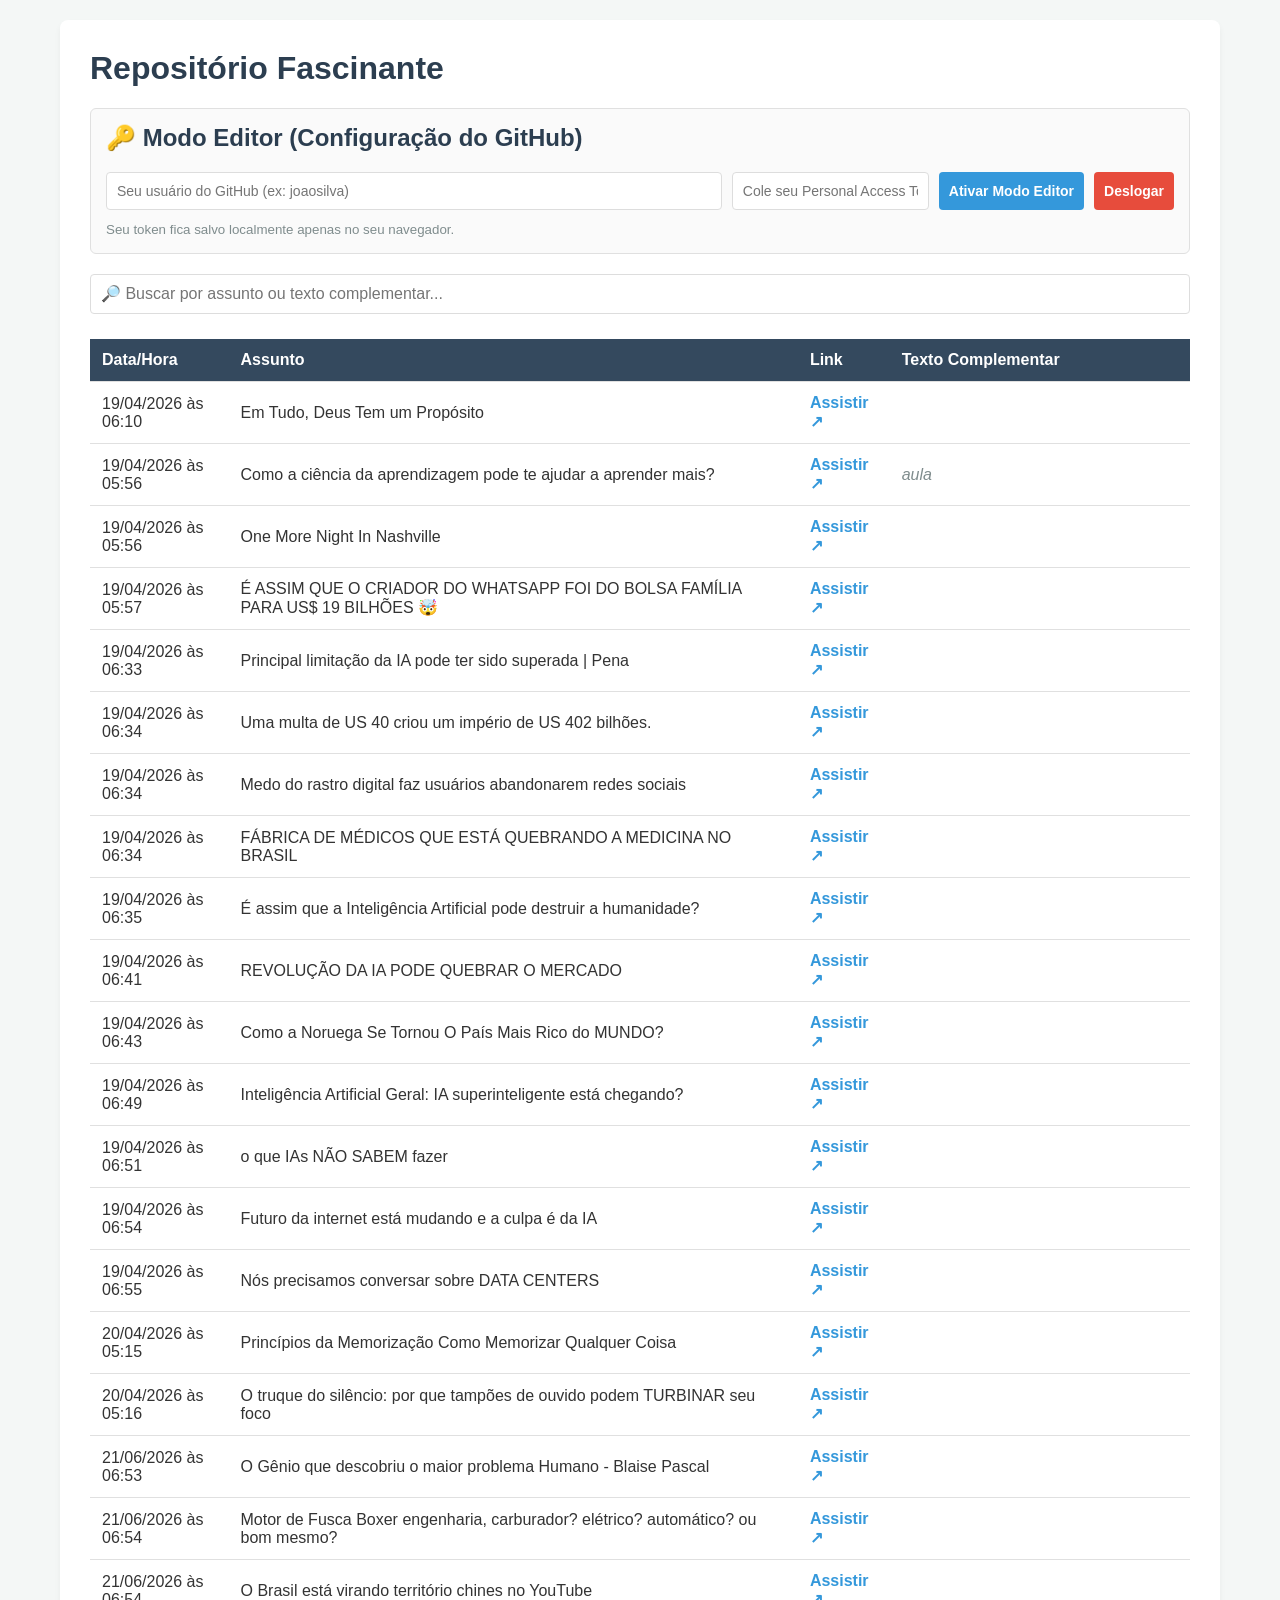
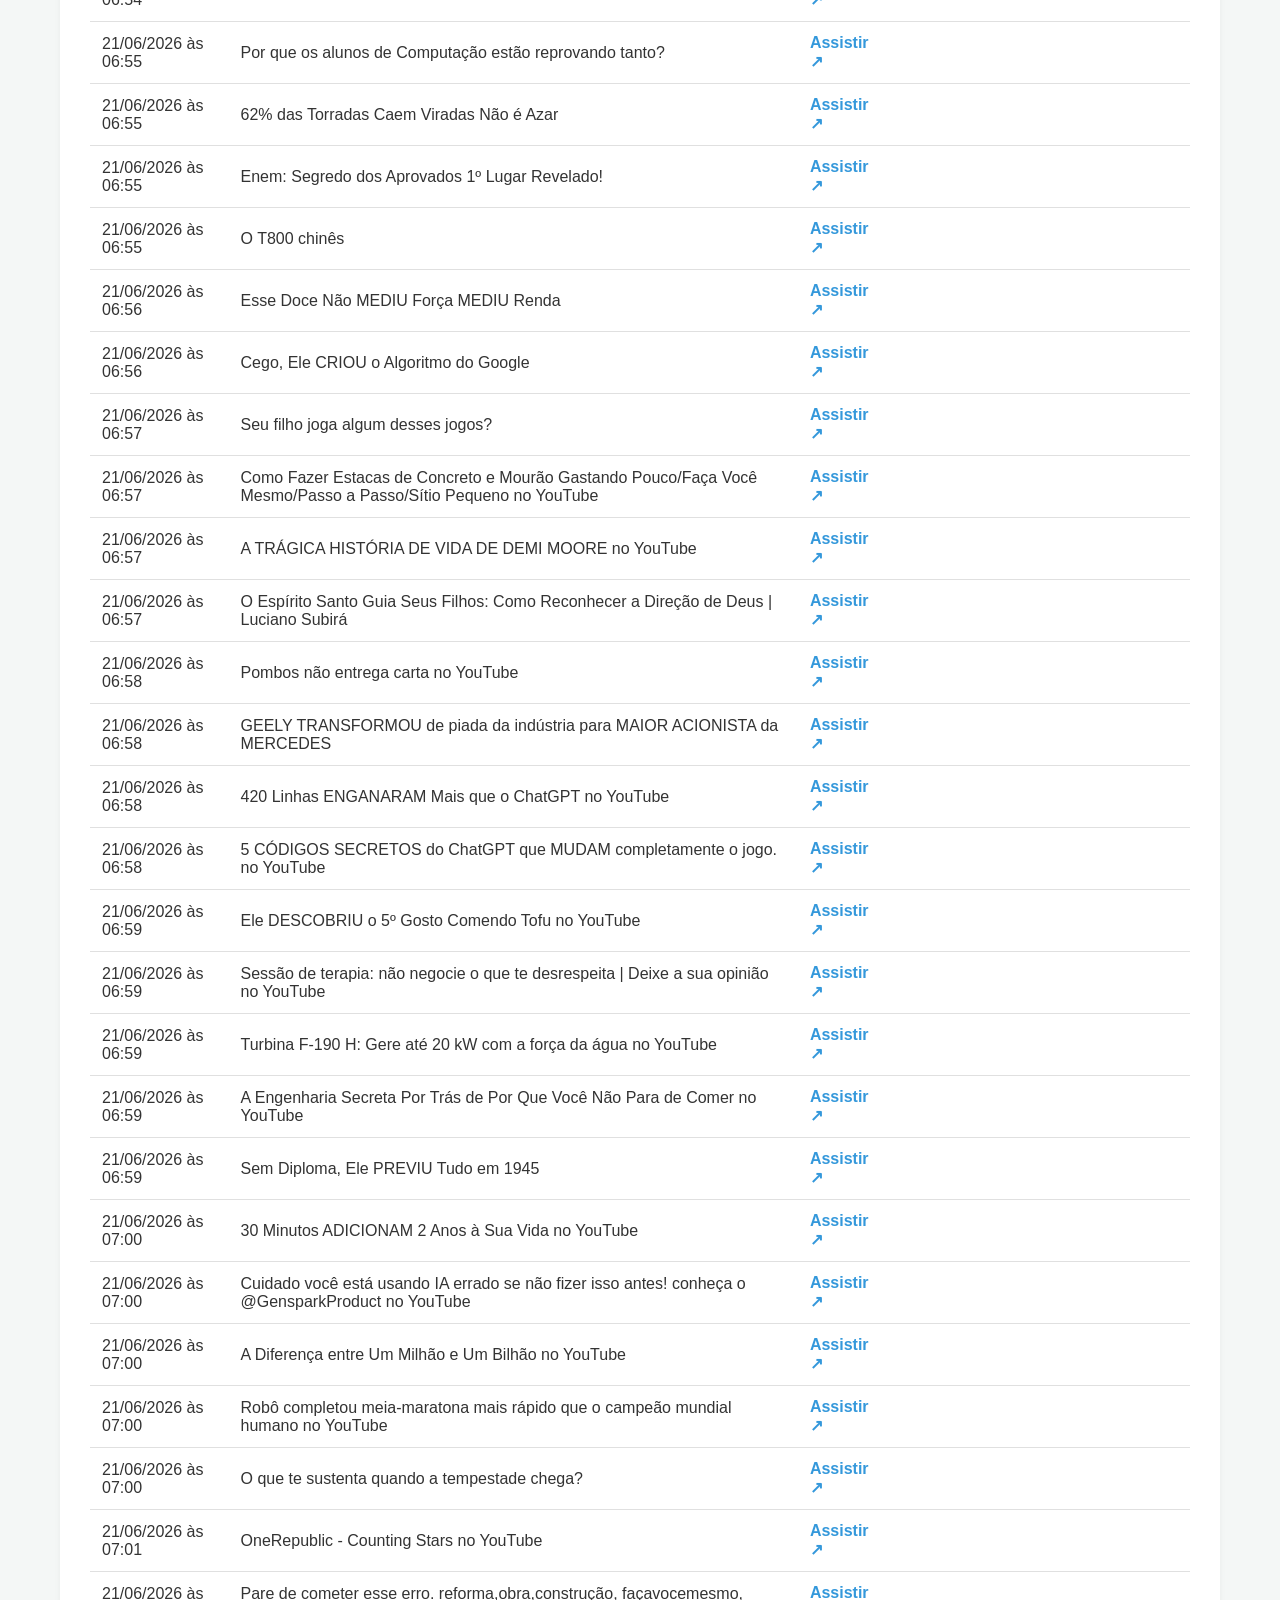
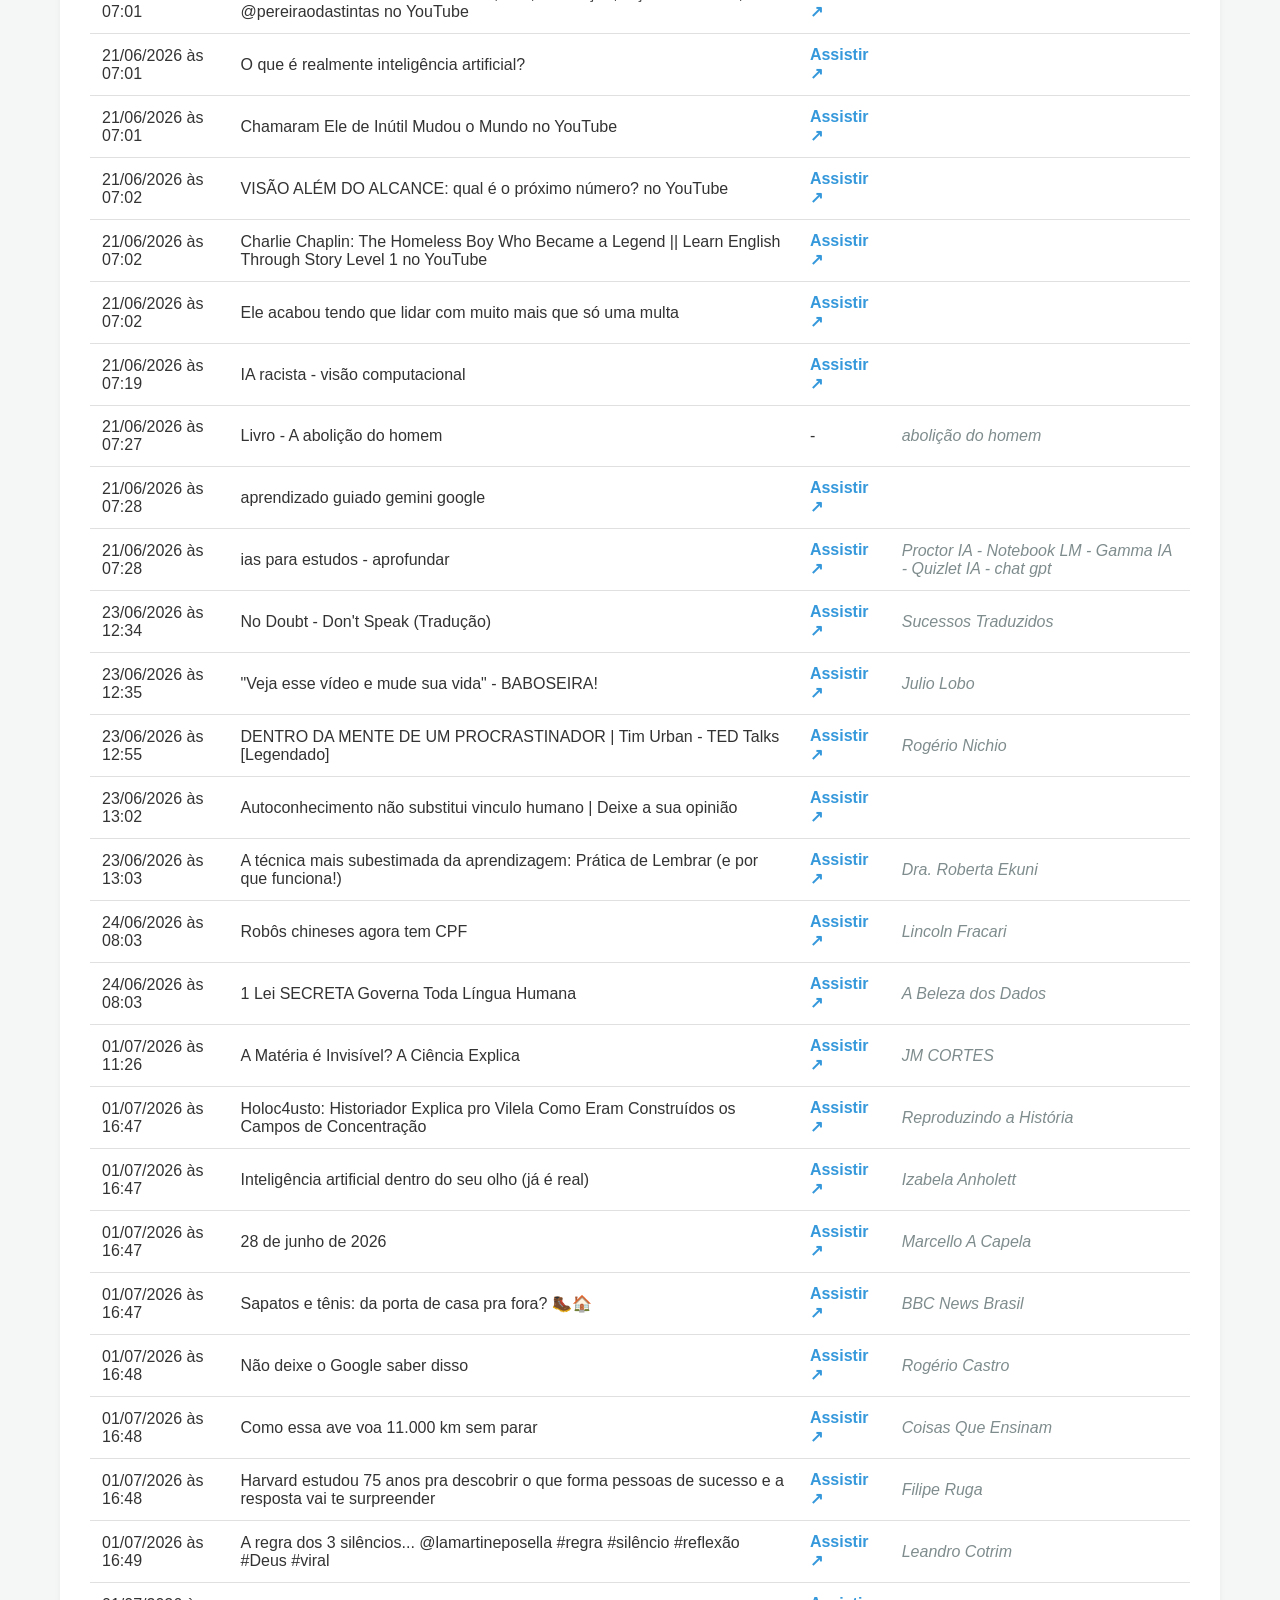
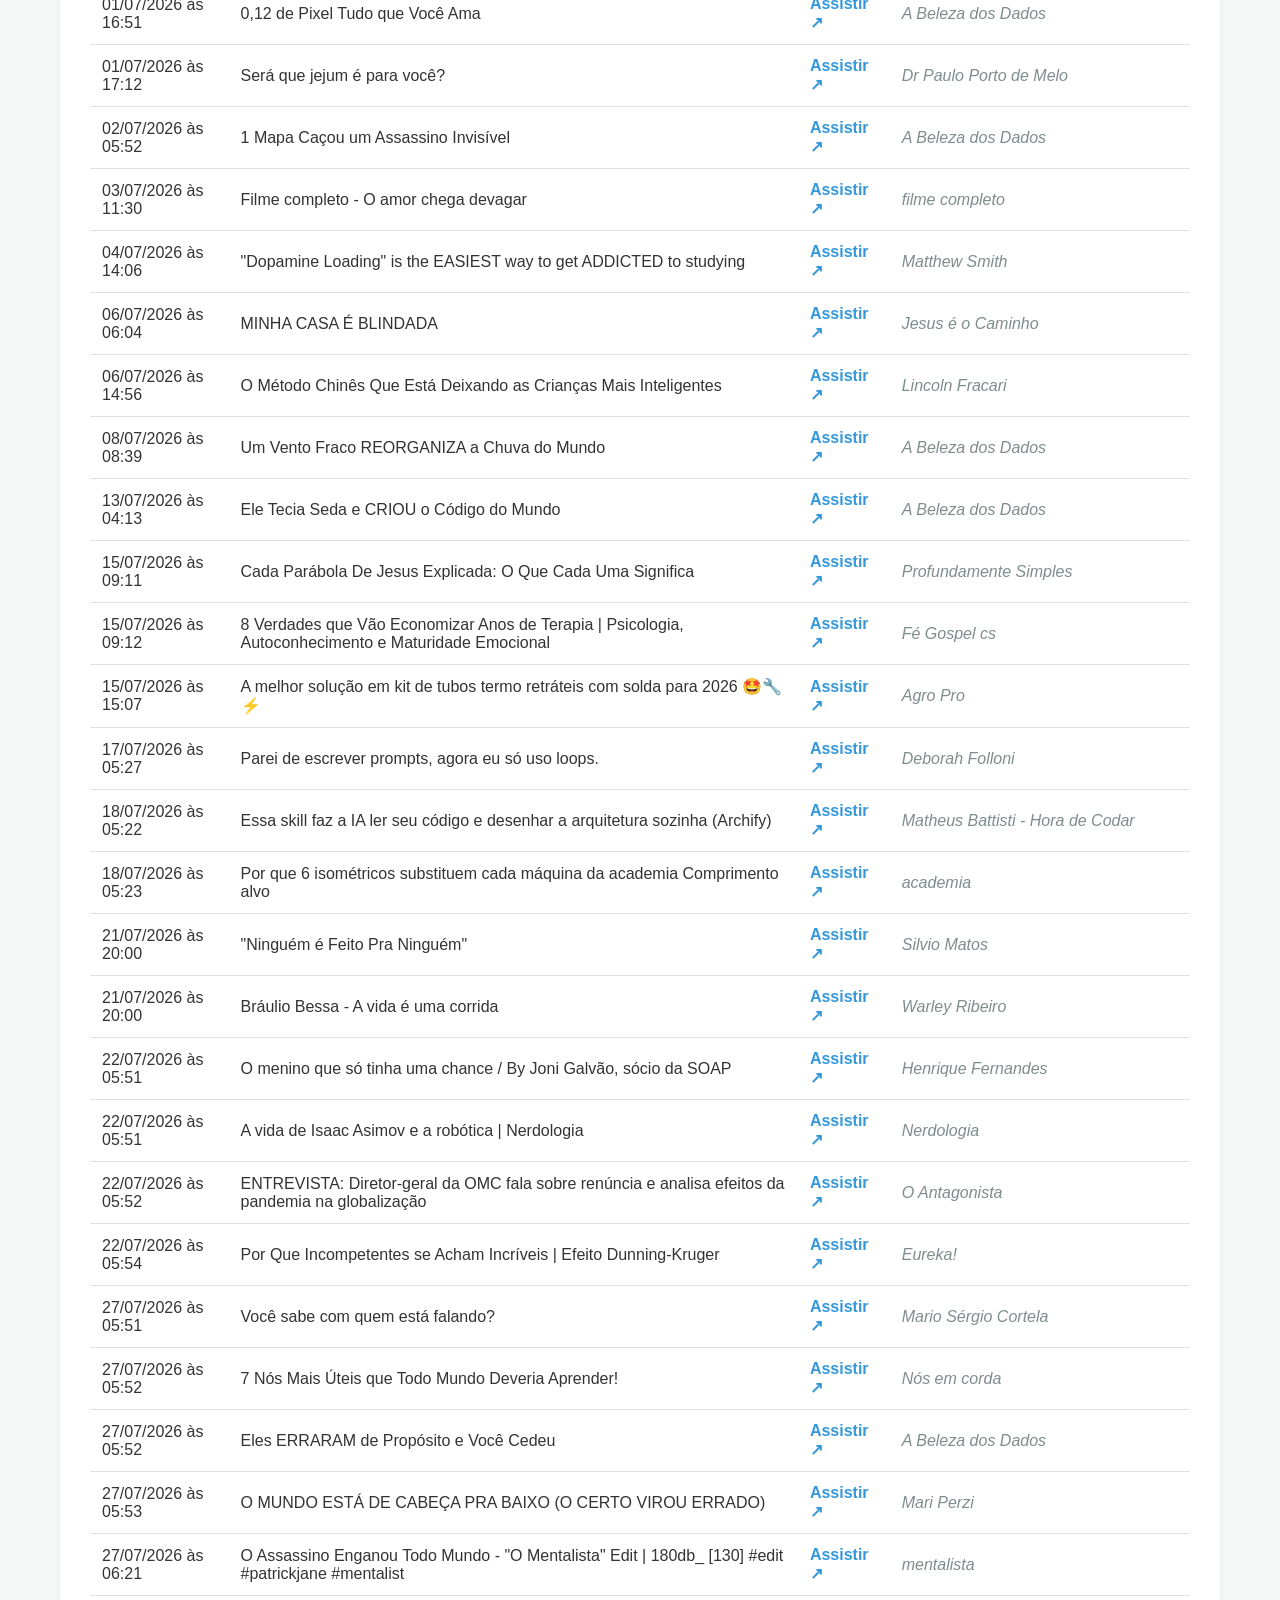
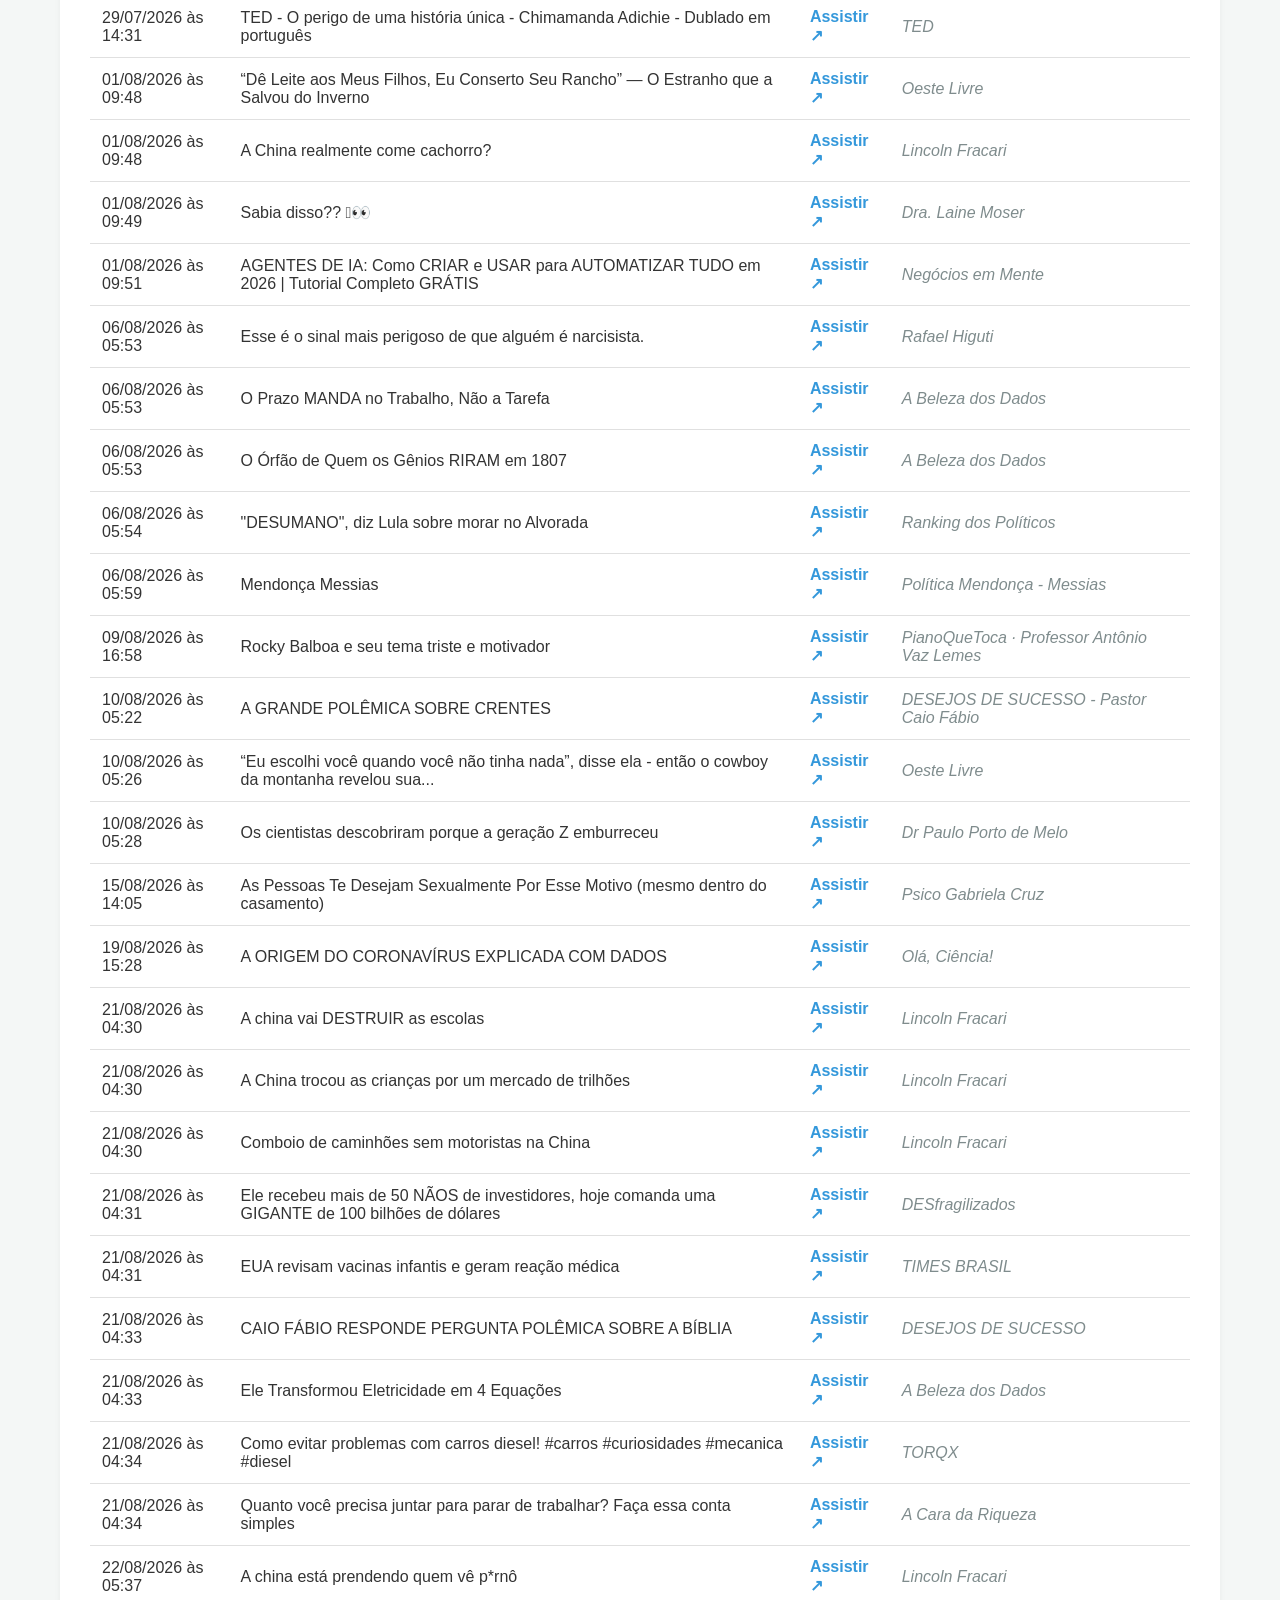
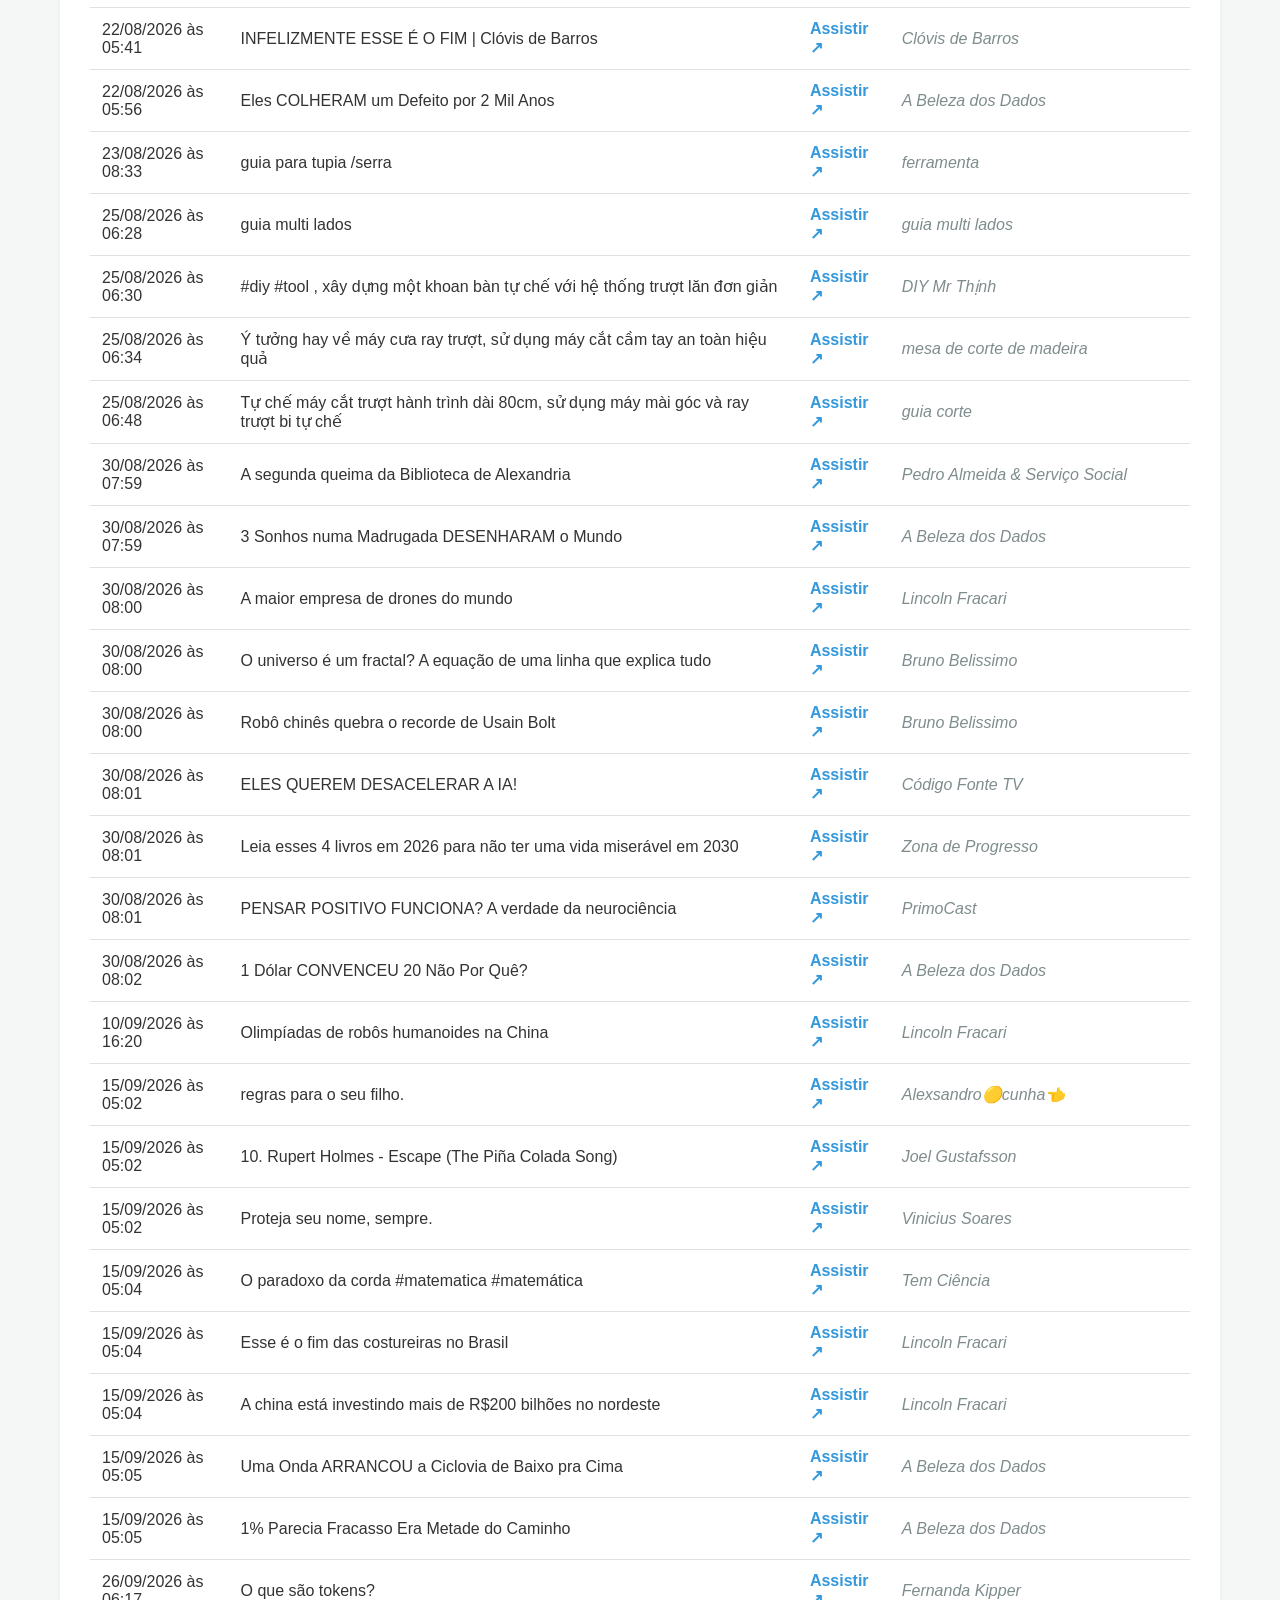
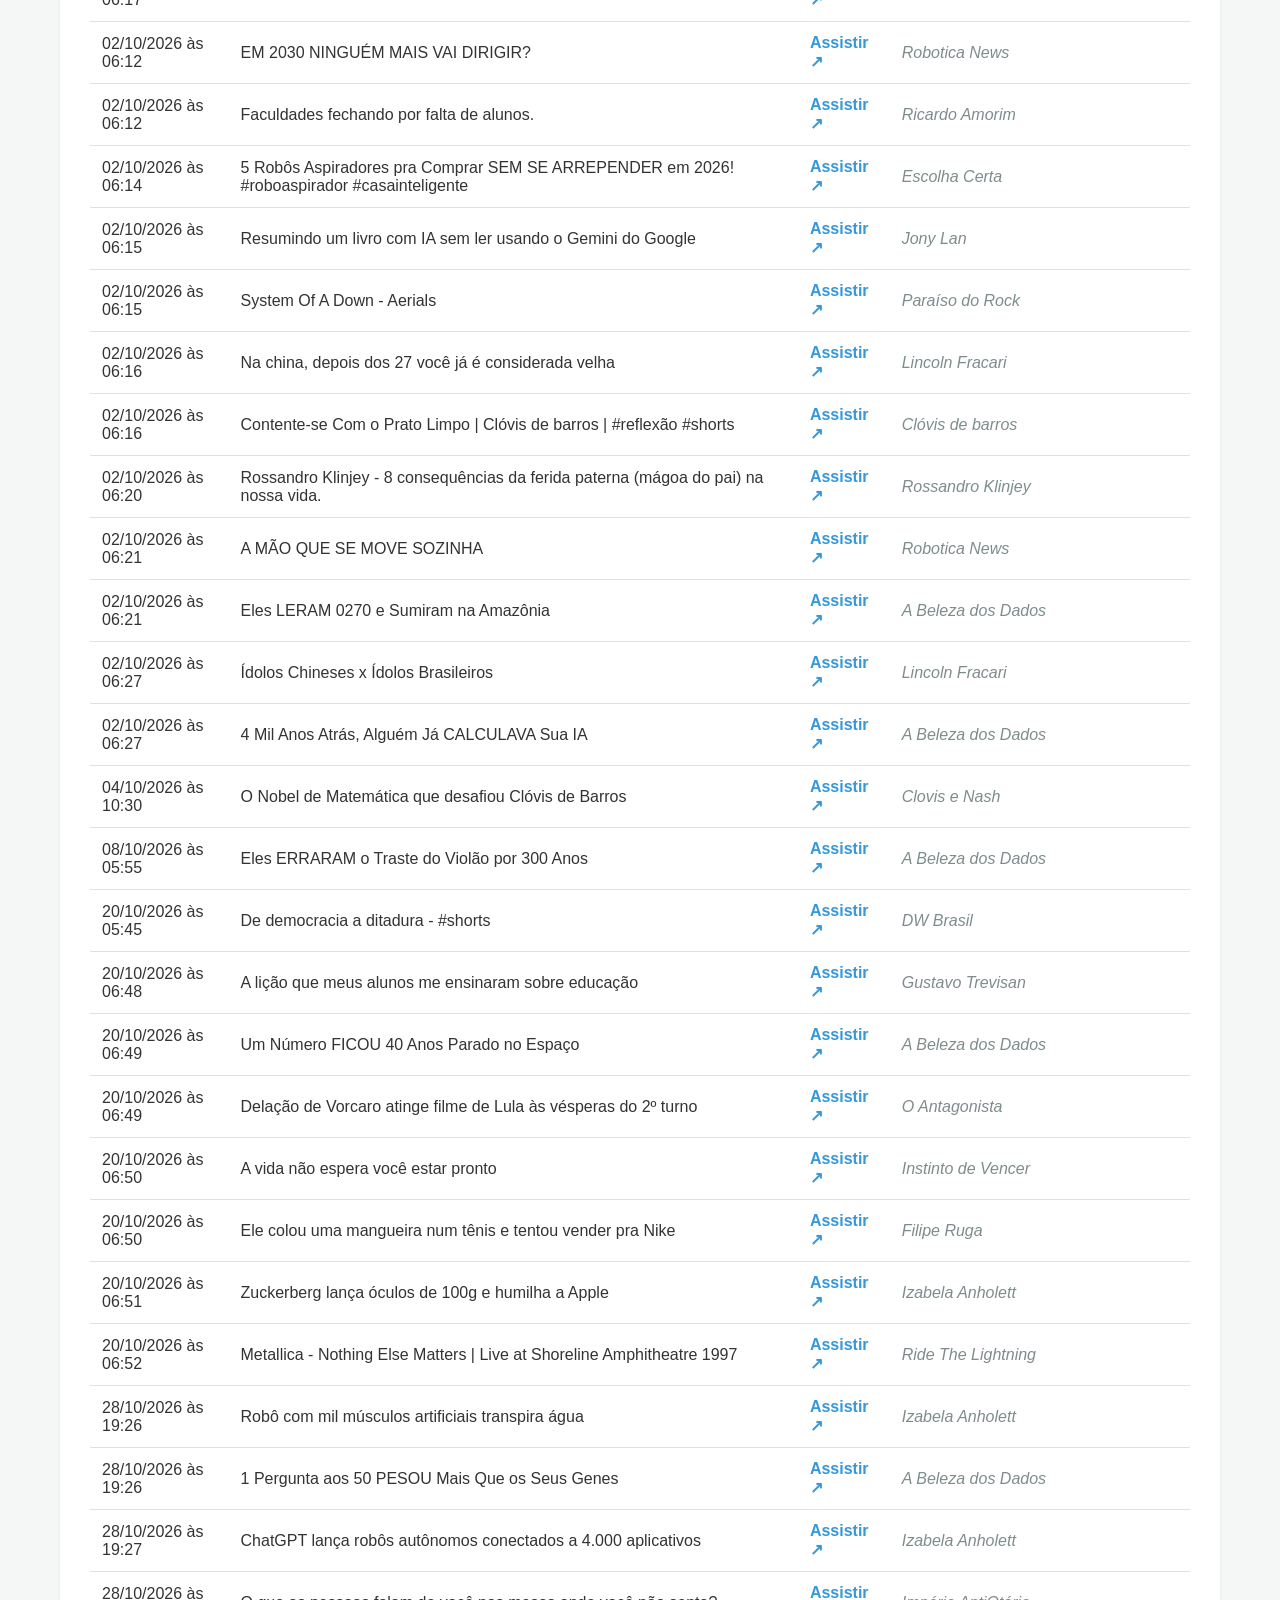
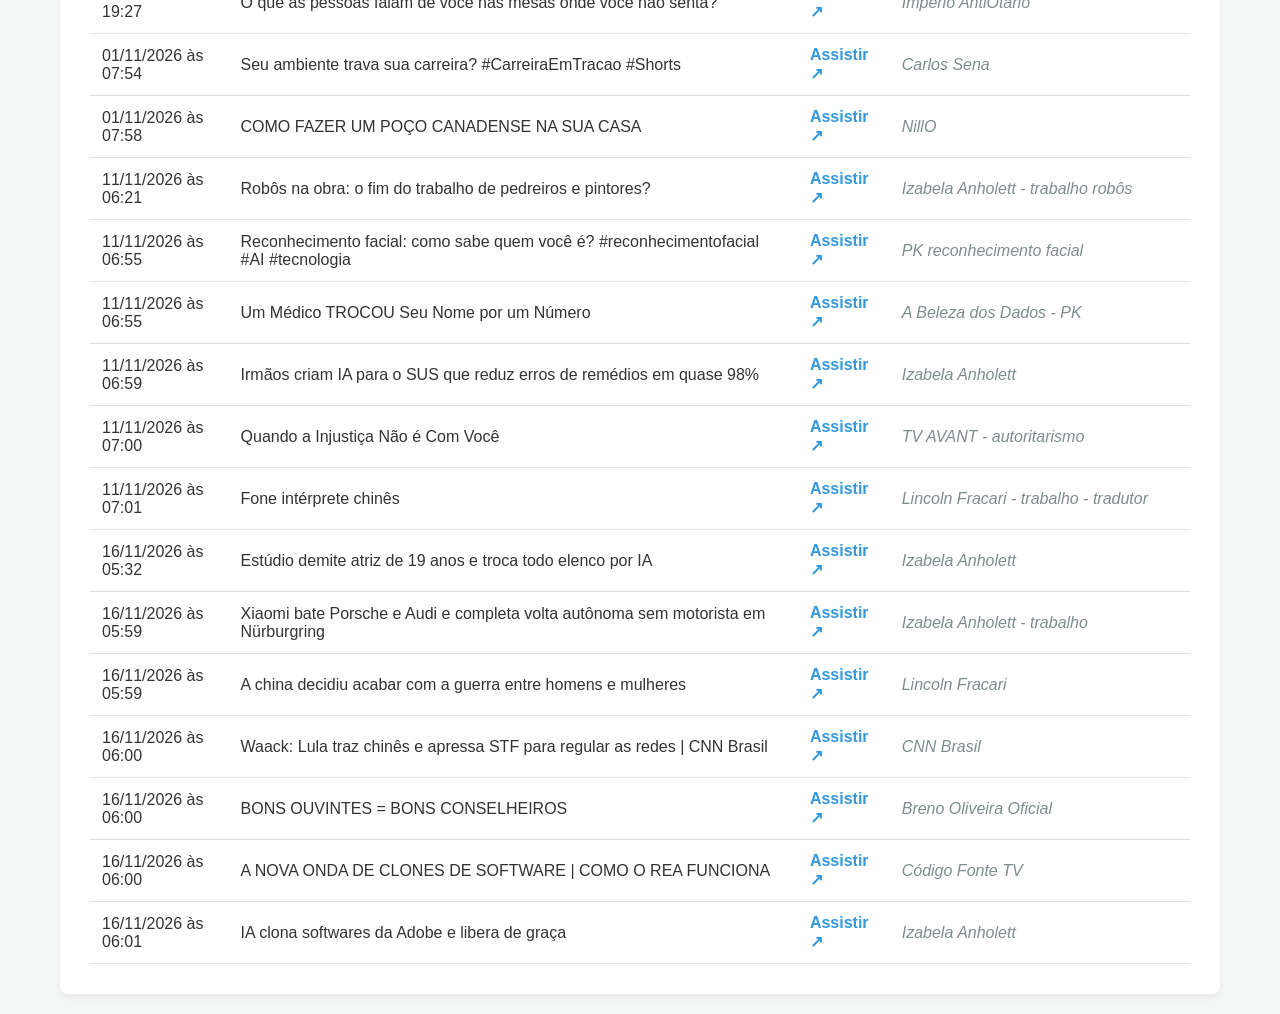
<file: index.html>
<!DOCTYPE html>
<html lang="pt-BR">
<head>
    <meta charset="UTF-8">
    <meta name="viewport" content="width=device-width, initial-scale=1.0">
    <title>Fascinante - Gerenciador de CSV</title>
    <style>
        body { font-family: 'Segoe UI', Arial, sans-serif; background-color: #f4f7f6; color: #333; margin: 0; padding: 20px; }
        .container { max-width: 1100px; margin: 0 auto; background: #fff; padding: 30px; border-radius: 8px; box-shadow: 0 4px 6px rgba(0,0,0,0.05); }
        h1, h2 { color: #2c3e50; margin-top: 0; }
        .section { margin-bottom: 20px; padding: 15px; border: 1px solid #e0e0e0; border-radius: 6px; background: #fafafa; }
        .form-group { display: flex; flex-wrap: wrap; gap: 10px; margin-bottom: 10px; }
        input, button { padding: 10px; border: 1px solid #ddd; border-radius: 4px; font-size: 14px; }
        input[type="text"] { flex: 1; min-width: 150px; }
        button { background-color: #3498db; color: white; border: none; cursor: pointer; font-weight: bold; }
        button:hover { background-color: #2980b9; }
        button.btn-danger { background-color: #e74c3c; }
        button.btn-danger:hover { background-color: #c0392b; }
        button.btn-success { background-color: #2ecc71; }
        button.btn-success:hover { background-color: #27ae60; }
        .search-box { width: 100%; box-sizing: border-box; margin-bottom: 15px; font-size: 16px; }
        table { width: 100%; border-collapse: collapse; margin-top: 10px; }
        th, td { padding: 12px; text-align: left; border-bottom: 1px solid #e0e0e0; }
        th { background-color: #34495e; color: #fff; }
        tr:hover { background-color: #f1f1f1; }
        a { color: #3498db; text-decoration: none; font-weight: bold; }
        .actions-cell { display: flex; gap: 5px; }
        .loading-input { background-color: #f1f2f6; color: #7f8c8d; font-style: italic; }
    </style>
</head>
<body>

    <div class="container">
        <h1>Repositório Fascinante</h1>

        <div class="section">
            <h2>🔑 Modo Editor (Configuração do GitHub)</h2>
            <div class="form-group">
                <input type="text" id="github-user" placeholder="Seu usuário do GitHub (ex: joaosilva)">
                <input type="password" id="github-token" placeholder="Cole seu Personal Access Token (PAT) aqui">
                <button onclick="saveConfig()">Ativar Modo Editor</button>
                <button class="btn-danger" onclick="clearConfig()">Deslogar</button>
            </div>
            <small style="color: #7f8c8d;">Seu token fica salvo localmente apenas no seu navegador.</small>
        </div>

        <div class="section" id="form-section" style="display:none;">
            <h2 id="form-title">➕ Adicionar Novo Registro</h2>
            <input type="hidden" id="edit-index">
            <div class="form-group">
                <input type="text" id="input-link" placeholder="Cole o Link do YouTube aqui (https://...)">
                <input type="text" id="input-assunto" placeholder="Assunto (Preenchido automaticamente)">
                <input type="text" id="input-texto" placeholder="Texto Complementar / Canal (Preenchido automaticamente)">
                <button class="btn-success" id="btn-save" onclick="saveRecord()">Adicionar</button>
                <button id="btn-cancel" style="display:none;" onclick="resetForm()">Cancelar</button>
            </div>
            <small id="youtube-status" style="color: #27ae60; display: none; font-weight: bold;"></small>
        </div>

        <input type="text" id="search" class="search-box" placeholder="🔎 Buscar por assunto ou texto complementar...">
        
        <div style="overflow-x:auto;">
            <table id="csv-table">
                <thead>
                    <tr>
                        <th>Data/Hora</th>
                        <th>Assunto</th>
                        <th>Link</th>
                        <th>Texto Complementar</th>
                        <th class="admin-action" style="display:none;">Ações</th>
                    </tr>
                </thead>
                <tbody>
                    <tr><td colspan="5" style="text-align: center;">Carregando dados...</td></tr>
                </tbody>
            </table>
        </div>
    </div>

    <script>
        // CONFIGURAÇÕES DO ARQUIVO
        const repoName = 'fascinante';
        const csvFileName = 'fascinante.csv'; 

        let csvDataGlobal = []; // Guarda os dados na memória

        // Carrega as configurações do LocalStorage (se existirem)
        document.getElementById('github-user').value = localStorage.getItem('git_user') || '';
        document.getElementById('github-token').value = localStorage.getItem('git_token') || '';

        // Executa ao abrir a página
        checkAdminMode();
        loadCSV();

        function saveConfig() {
            localStorage.setItem('git_user', document.getElementById('github-user').value.trim());
            localStorage.setItem('git_token', document.getElementById('github-token').value.trim());
            alert('Configurações salvas! Recarregando...');
            location.reload();
        }

        function clearConfig() {
            localStorage.clear();
            alert('Configurações removidas.');
            location.reload();
        }

        function checkAdminMode() {
            const token = localStorage.getItem('git_token');
            if (token) {
                document.getElementById('form-section').style.display = 'block';
            }
        }

        // Busca o CSV atualizado
        async function loadCSV() {
            try {
                const response = await fetch(`${csvFileName}?t=${new Date().getTime()}`);
                if (!response.ok) throw new Error('Erro ao ler CSV');
                const text = await response.text();
                parseCSV(text);
            } catch (error) {
                console.error(error);
                alert('Erro ao carregar o arquivo CSV público.');
            }
        }

        // Transforma o texto do CSV em Array de Objetos
        function parseCSV(text) {
            const rows = text.split('\n');
            csvDataGlobal = [];
            
            for (let i = 1; i < rows.length; i++) {
                const rowText = rows[i].trim();
                if (!rowText) continue;
                const cols = rowText.split(';');
                csvDataGlobal.push({
                    datahora: cols[0] || '',
                    assunto: cols[1] || '',
                    link: cols[2] || '',
                    texto: cols[3] || ''
                });
            }
            renderTable();
        }

        // Renderiza a tabela na tela
        function renderTable() {
            const tbody = document.querySelector('#csv-table tbody');
            tbody.innerHTML = '';
            const isAdmin = !!localStorage.getItem('git_token');

            if (isAdmin) {
                document.querySelectorAll('.admin-action').forEach(el => el.style.display = '');
            }

            csvDataGlobal.forEach((item, index) => {
                const tr = document.createElement('tr');
                
                tr.innerHTML = `
                    <td>${formatDateTime(item.datahora)}</td>
                    <td>${item.assunto}</td>
                    <td>${item.link ? `<a href="${item.link}" target="_blank">Assistir ↗</a>` : '-'}</td>
                    <td style="font-style:italic; color:#7f8c8d;">${item.texto}</td>
                    ${isAdmin ? `
                        <td class="actions-cell">
                            <button onclick="editRow(${index})">✏️</button>
                            <button class="btn-danger" onclick="deleteRow(${index})">🗑️</button>
                        </td>
                    ` : ''}
                `;
                tbody.appendChild(tr);
            });
        }

        // ==========================================
        // INTEGRAÇÃO COM EXTRACTOR DO YOUTUBE
        // ==========================================

        function extractVideoId(url) {
            if (!url || typeof url !== 'string') return null;
            let cleanUrl = url.trim();
            const patterns = [
                /(?:youtu\.be\/|youtube\.com\/(?:watch\?v=|v\/|embed\/|shorts\/))([a-zA-Z0-9_-]{11})/,
                /youtube\.com\/watch\?.*[?&]v=([a-zA-Z0-9_-]{11})/,
                /youtube\.com\/v\/([a-zA-Z0-9_-]{11})/,
                /youtube\.com\/embed\/([a-zA-Z0-9_-]{11})/,
                /youtube\.com\/shorts\/([a-zA-Z0-9_-]{11})/
            ];

            for (let pattern of patterns) {
                const match = cleanUrl.match(pattern);
                if (match && match[1]) return match[1];
            }

            const looseMatch = cleanUrl.match(/([a-zA-Z0-9_-]{11})/);
            if (looseMatch && looseMatch[1] && looseMatch[1].length === 11) {
                return looseMatch[1];
            }
            return null;
        }

        async function fetchVideoData(videoId) {
            const oembedUrl = `https://www.youtube.com/oembed?url=https://www.youtube.com/watch?v=${videoId}&format=json`;
            try {
                const response = await fetch(oembedUrl);
                if (!response.ok) throw new Error(`Erro oEmbed: ${response.status}`);
                const data = await response.json();
                return {
                    title: data.title || 'Título não disponível',
                    videoUrl: `https://www.youtube.com/watch?v=${videoId}`,
                    channelName: data.author_name || 'Canal não disponível'
                };
            } catch (error) {
                console.warn('Erro oEmbed, tentando fallback...', error);
                return await fetchVideoDataFallback(videoId);
            }
        }

        async function fetchVideoDataFallback(videoId) {
            try {
                const pageUrl = `https://www.youtube.com/watch?v=${videoId}`;
                const response = await fetch(pageUrl);
                if (!response.ok) throw new Error(`Erro na página: ${response.status}`);
                const html = await response.text();

                let title = 'Título não disponível';
                const titleMatch = html.match(/<title>(.*?)<\/title>/i);
                if (titleMatch && titleMatch[1]) {
                    title = titleMatch[1].replace(/\s*[-–]\s*YouTube\s*$/i, '').trim();
                }

                let channelName = 'Canal não disponível';
                const channelMatch = html.match(/"author":"([^"]+)"/i);
                if (channelMatch && channelMatch[1]) {
                    channelName = channelMatch[1];
                } else {
                    const ownerMatch = html.match(/"owner":{"name":"([^"]+)"/i);
                    if (ownerMatch && ownerMatch[1]) channelName = ownerMatch[1];
                }

                return {
                    title: title,
                    videoUrl: pageUrl,
                    channelName: channelName
                };
            } catch (error) {
                console.error('Fallback error:', error);
                throw new Error('Não foi possível extrair dados automaticamente.');
            }
        }

        // Listener para detectar quando o link é preenchido
        document.getElementById('input-link').addEventListener('input', async function(e) {
            const url = e.target.value.trim();
            const videoId = extractVideoId(url);
            
            if (videoId) {
                const inputAssunto = document.getElementById('input-assunto');
                const inputTexto = document.getElementById('input-texto');
                const statusLabel = document.getElementById('youtube-status');

                // Muda o visual indicando o carregamento
                statusLabel.textContent = "⏳ Buscando informações do YouTube...";
                statusLabel.style.color = "#d35400";
                statusLabel.style.display = "block";
                inputAssunto.classList.add('loading-input');
                inputTexto.classList.add('loading-input');
                inputAssunto.value = "Carregando título...";
                inputTexto.value = "Carregando canal...";

                try {
                    const data = await fetchVideoData(videoId);
                    
                    // Preenche os inputs com o resultado da API do YouTube
                    inputAssunto.value = data.title;
                    inputTexto.value = data.channelName;
                    
                    // Opcional: padroniza a URL salva no formato limpo do watch?v=
                    e.target.value = data.videoUrl;

                    statusLabel.textContent = "✅ Dados do YouTube extraídos com sucesso!";
                    statusLabel.style.color = "#27ae60";
                } catch (error) {
                    console.error(error);
                    statusLabel.textContent = "❌ Falha ao extrair dados do vídeo automaticamente.";
                    statusLabel.style.color = "#c0392b";
                    inputAssunto.value = "";
                    inputTexto.value = "";
                } finally {
                    inputAssunto.classList.remove('loading-input');
                    inputTexto.classList.remove('loading-input');
                }
            }
        });

        // ==========================================

        // Salva registro (Novo ou Editado)
        function saveRecord() {
            const assunto = document.getElementById('input-assunto').value.replace(/;/g, ' ').trim();
            const link = document.getElementById('input-link').value.replace(/;/g, ' ').trim();
            const texto = document.getElementById('input-texto').value.replace(/;/g, ' ').trim();
            const editIndex = document.getElementById('edit-index').value;

            if (!assunto) return alert('O campo Assunto é obrigatório!');

            if (editIndex === "") {
                // ADICIONAR NOVO
                const agora = new Date();
                const datahora = agora.getFullYear() + '-' + 
                    String(agora.getMonth()+1).padStart(2, '0') + '-' + 
                    String(agora.getDate()).padStart(2, '0') + '-' + 
                    String(agora.getHours()).padStart(2, '0') + '-' + 
                    String(agora.getMinutes()).padStart(2, '0') + '-' + 
                    String(agora.getSeconds()).padStart(2, '0');

                csvDataGlobal.push({ datahora, assunto, link, texto });
            } else {
                // SALVAR ALTERAÇÃO
                csvDataGlobal[editIndex].assunto = assunto;
                csvDataGlobal[editIndex].link = link;
                csvDataGlobal[editIndex].texto = texto;
            }

            pushToGitHub();
        }

        function editRow(index) {
            const item = csvDataGlobal[index];
            document.getElementById('form-title').textContent = "✏️ Editar Registro";
            document.getElementById('input-assunto').value = item.assunto;
            document.getElementById('input-link').value = item.link;
            document.getElementById('input-texto').value = item.texto;
            document.getElementById('edit-index').value = index;
            document.getElementById('btn-save').textContent = "Salvar Alterações";
            document.getElementById('btn-cancel').style.display = 'inline-block';
            document.getElementById('youtube-status').style.display = 'none';
        }

        function deleteRow(index) {
            if (confirm('Tem certeza que deseja excluir esta linha?')) {
                csvDataGlobal.splice(index, 1);
                pushToGitHub();
            }
        }

        function resetForm() {
            document.getElementById('form-title').textContent = "➕ Adicionar Novo Registro";
            document.getElementById('input-assunto').value = '';
            document.getElementById('input-link').value = '';
            document.getElementById('input-texto').value = '';
            document.getElementById('edit-index').value = '';
            document.getElementById('btn-save').textContent = "Adicionar";
            document.getElementById('btn-cancel').style.display = 'none';
            document.getElementById('youtube-status').style.display = 'none';
        }

        // Transforma o array de volta para texto CSV e envia para o GitHub via API
        async function pushToGitHub() {
            const user = localStorage.getItem('git_user');
            const token = localStorage.getItem('git_token');

            if (!user || !token) return alert('Usuário ou Token não configurados!');

            let csvContent = "datahora;assunto;link;texto_complementar\n";
            csvDataGlobal.forEach(item => {
                csvContent += `${item.datahora};${item.assunto};${item.link};${item.texto}\n`;
            });

            const url = `https://api.github.com/repos/${user}/${repoName}/contents/${csvFileName}`;

            try {
                const getFile = await fetch(url, {
                    headers: { 'Authorization': `token ${token}` }
                });
                if (!getFile.ok) throw new Error('Erro ao obter o SHA do arquivo. Verifique seu usuário e repositório.');
                const fileData = await getFile.json();
                const sha = fileData.sha;

                const base64Content = btoa(unescape(encodeURIComponent(csvContent)));

                const updateFile = await fetch(url, {
                    method: 'PUT',
                    headers: {
                        'Authorization': `token ${token}`,
                        'Content-Type': 'application/json'
                    },
                    body: JSON.stringify({
                        message: "Atualização automática via painel web",
                        content: base64Content,
                        sha: sha
                    })
                });

                if (updateFile.ok) {
                    alert('Sucesso! O CSV foi atualizado no GitHub. Aguarde cerca de 1 minuto para o GitHub Pages atualizar.');
                    resetForm();
                    renderTable();
                } else {
                    throw new Error('Falha ao enviar arquivo para o GitHub.');
                }

            } catch (error) {
                console.error(error);
                alert(error.message);
            }
        }

        function formatDateTime(raw) {
            if (!raw || raw.length < 16) return raw;
            const parts = raw.split('-');
            return parts.length >= 5 ? `${parts[2]}/${parts[1]}/${parts[0]} às ${parts[3]}:${parts[4]}` : raw;
        }

        // Filtro de busca
        document.getElementById('search').addEventListener('keyup', function() {
            const value = this.value.toLowerCase();
            document.querySelectorAll('#csv-table tbody tr').forEach(row => {
                row.style.display = row.textContent.toLowerCase().includes(value) ? '' : 'none';
            });
        });
    </script>
</body>
</html>
</file>
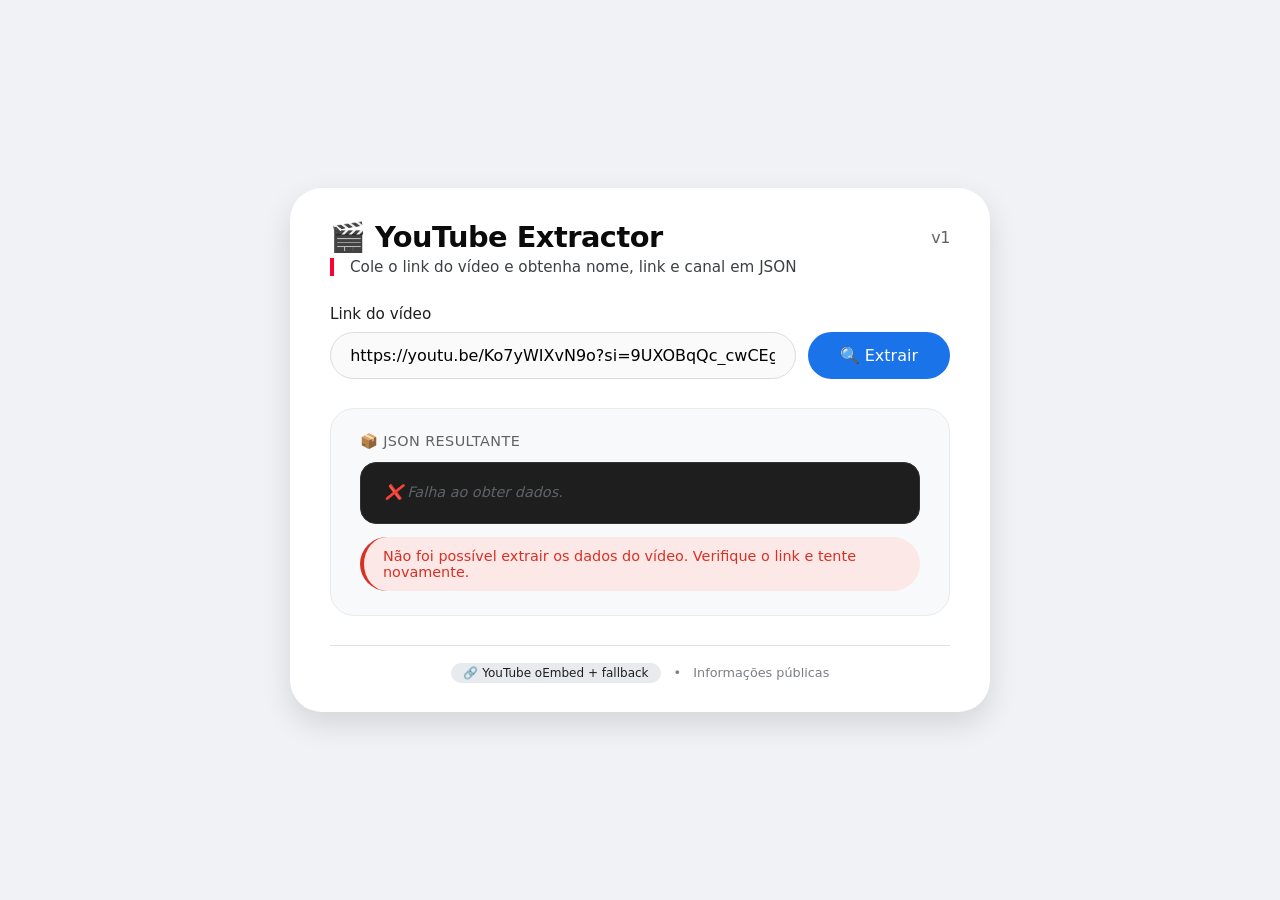
<file: extra/index.html>
<!DOCTYPE html>
<html lang="pt-BR">
<head>
    <meta charset="UTF-8">
    <meta name="viewport" content="width=device-width, initial-scale=1.0">
    <title>Extrator de Vídeo YouTube</title>
    <style>
        * {
            box-sizing: border-box;
            font-family: system-ui, -apple-system, 'Segoe UI', Roboto, sans-serif;
        }
        body {
            background: #f0f2f5;
            display: flex;
            justify-content: center;
            align-items: center;
            min-height: 100vh;
            margin: 0;
            padding: 1.5rem;
        }
        .card {
            background: white;
            border-radius: 2rem;
            box-shadow: 0 12px 30px rgba(0,0,0,0.12);
            padding: 2rem 2.5rem;
            max-width: 700px;
            width: 100%;
            transition: 0.2s;
        }
        h1 {
            font-weight: 600;
            font-size: 1.8rem;
            letter-spacing: -0.5px;
            color: #0b0b0b;
            margin-top: 0;
            margin-bottom: 0.25rem;
            display: flex;
            align-items: center;
            gap: 0.5rem;
        }
        h1 small {
            font-size: 1rem;
            font-weight: 400;
            color: #5f6368;
            margin-left: auto;
        }
        .sub {
            color: #3c4043;
            margin-bottom: 1.8rem;
            border-left: 4px solid #ff0033;
            padding-left: 1rem;
            font-size: 0.95rem;
        }
        .input-group {
            display: flex;
            flex-direction: column;
            gap: 0.6rem;
            margin-bottom: 1.8rem;
        }
        .input-group label {
            font-weight: 500;
            color: #1e1e1e;
            font-size: 0.95rem;
        }
        .input-row {
            display: flex;
            flex-wrap: wrap;
            gap: 0.75rem;
        }
        .input-row input {
            flex: 1;
            padding: 0.8rem 1.2rem;
            border: 1.5px solid #dadce0;
            border-radius: 60px;
            font-size: 1rem;
            outline: none;
            transition: 0.2s;
            background: #fafafa;
        }
        .input-row input:focus {
            border-color: #1a73e8;
            background: white;
            box-shadow: 0 0 0 3px rgba(26,115,232,0.2);
        }
        .input-row button {
            background: #1a73e8;
            border: none;
            color: white;
            font-weight: 500;
            padding: 0.8rem 2rem;
            border-radius: 60px;
            font-size: 1rem;
            cursor: pointer;
            transition: 0.15s;
            display: flex;
            align-items: center;
            gap: 0.5rem;
            white-space: nowrap;
        }
        .input-row button:hover {
            background: #1557b0;
            transform: scale(0.98);
        }
        .input-row button:active {
            background: #0d47a1;
        }
        .result-area {
            background: #f8f9fa;
            border-radius: 1.5rem;
            padding: 1.5rem 1.8rem;
            margin-top: 1.2rem;
            border: 1px solid #e8eaed;
        }
        .result-area h3 {
            font-weight: 500;
            font-size: 0.9rem;
            text-transform: uppercase;
            letter-spacing: 0.4px;
            color: #5f6368;
            margin: 0 0 0.75rem 0;
        }
        .json-box {
            background: #1e1e1e;
            color: #e3e3e3;
            padding: 1.2rem 1.5rem;
            border-radius: 1rem;
            font-family: 'JetBrains Mono', 'Fira Code', monospace;
            font-size: 0.9rem;
            overflow-x: auto;
            white-space: pre-wrap;
            word-break: break-all;
            max-height: 260px;
            overflow-y: auto;
            line-height: 1.5;
            border: 1px solid #333;
        }
        .json-box .key {
            color: #f7c948;
        }
        .json-box .string {
            color: #b0d9b0;
        }
        .json-box .punctuation {
            color: #c5c5c5;
        }
        .empty-message {
            color: #5f6368;
            font-style: italic;
            padding: 0.5rem 0;
            text-align: center;
        }
        .error-message {
            color: #d93025;
            background: #fce8e6;
            padding: 0.7rem 1.2rem;
            border-radius: 40px;
            margin-top: 0.8rem;
            font-size: 0.9rem;
            border-left: 4px solid #d93025;
        }
        .footer {
            margin-top: 1.8rem;
            font-size: 0.8rem;
            color: #7a7f85;
            text-align: center;
            border-top: 1px solid #e0e0e0;
            padding-top: 1.2rem;
        }
        .badge {
            background: #e8ebee;
            padding: 0.2rem 0.8rem;
            border-radius: 40px;
            font-size: 0.75rem;
            font-weight: 500;
            color: #1e1e1e;
        }
        @media (max-width: 550px) {
            .card { padding: 1.5rem; }
            .input-row button { width: 100%; justify-content: center; }
        }
    </style>
</head>
<body>
    <div class="card">
        <h1>
            🎬 YouTube Extractor
            <small>v1</small>
        </h1>
        <div class="sub">
            Cole o link do vídeo e obtenha nome, link e canal em JSON
        </div>

        <div class="input-group">
            <label for="videoUrl">Link do vídeo</label>
            <div class="input-row">
                <input 
                    type="url" 
                    id="videoUrl" 
                    placeholder="https://youtu.be/Ko7yWIXvN9o?si=..." 
                    value="https://youtu.be/Ko7yWIXvN9o?si=9UXOBqQc_cwCEgPH"
                >
                <button id="extractBtn">🔍 Extrair</button>
            </div>
        </div>

        <div id="resultContainer" class="result-area">
            <h3>📦 JSON resultante</h3>
            <div id="jsonOutput" class="json-box">
                <span class="empty-message">Nenhum dado ainda. Cole um link e clique em "Extrair".</span>
            </div>
            <div id="errorMessage" class="error-message" style="display: none;"></div>
        </div>
        <div class="footer">
            <span class="badge">🔗 YouTube oEmbed + fallback</span> 
            &nbsp; • &nbsp; Informações públicas
        </div>
    </div>

    <script>
        (function() {
            const inputUrl = document.getElementById('videoUrl');
            const extractBtn = document.getElementById('extractBtn');
            const jsonOutput = document.getElementById('jsonOutput');
            const errorDiv = document.getElementById('errorMessage');

            // Função para extrair o ID do vídeo de diferentes formatos de URL do YouTube
            function extractVideoId(url) {
                if (!url || typeof url !== 'string') return null;

                // Limpa espaços e parâmetros extras
                let cleanUrl = url.trim();

                // Tenta match com padrões comuns:
                //  - youtu.be/{id}
                //  - youtube.com/watch?v={id}
                //  - youtube.com/v/{id}
                //  - youtube.com/embed/{id}
                //  - youtube.com/shorts/{id}
                const patterns = [
                    /(?:youtu\.be\/|youtube\.com\/(?:watch\?v=|v\/|embed\/|shorts\/))([a-zA-Z0-9_-]{11})/,
                    /youtube\.com\/watch\?.*[?&]v=([a-zA-Z0-9_-]{11})/,
                    /youtube\.com\/v\/([a-zA-Z0-9_-]{11})/,
                    /youtube\.com\/embed\/([a-zA-Z0-9_-]{11})/,
                    /youtube\.com\/shorts\/([a-zA-Z0-9_-]{11})/
                ];

                for (let pattern of patterns) {
                    const match = cleanUrl.match(pattern);
                    if (match && match[1]) {
                        return match[1];
                    }
                }

                // Se não encontrou com os padrões, tenta extrair qualquer sequência de 11 caracteres 
                // que pareça um ID (letras, números, underline e hífen)
                const looseMatch = cleanUrl.match(/([a-zA-Z0-9_-]{11})/);
                if (looseMatch && looseMatch[1]) {
                    // verifica se o trecho parece um ID de vídeo (evita falsos positivos)
                    const possibleId = looseMatch[1];
                    // IDs do YouTube geralmente não têm caracteres repetidos em excesso, mas apenas um filtro básico
                    if (possibleId.length === 11) {
                        return possibleId;
                    }
                }
                return null;
            }

            // Função para buscar dados via oEmbed (mais confiável e oficial)
            async function fetchVideoData(videoId) {
                // Usamos a API oEmbed do YouTube (sem necessidade de chave)
                const oembedUrl = `https://www.youtube.com/oembed?url=https://www.youtube.com/watch?v=${videoId}&format=json`;
                try {
                    const response = await fetch(oembedUrl);
                    if (!response.ok) {
                        throw new Error(`Erro na requisição oEmbed: ${response.status}`);
                    }
                    const data = await response.json();
                    // O oEmbed retorna: title, author_name, author_url, etc.
                    // Queremos: nome do vídeo (title), link (url do vídeo), nome do canal (author_name)
                    return {
                        title: data.title || 'Título não disponível',
                        videoUrl: `https://www.youtube.com/watch?v=${videoId}`,
                        channelName: data.author_name || 'Canal não disponível',
                        // Incluímos também o thumbnail e outros campos, mas mantemos o foco no pedido
                        raw: data // para debug, mas não exibimos
                    };
                } catch (error) {
                    console.warn('Erro no oEmbed:', error);
                    // Fallback: tenta extrair informações da página (menos confiável)
                    return await fetchVideoDataFallback(videoId);
                }
            }

            // Fallback: tenta buscar via scraping da página (apenas título e canal, mais lento e pode falhar)
            async function fetchVideoDataFallback(videoId) {
                try {
                    const pageUrl = `https://www.youtube.com/watch?v=${videoId}`;
                    const response = await fetch(pageUrl);
                    if (!response.ok) {
                        throw new Error(`Erro ao acessar a página: ${response.status}`);
                    }
                    const html = await response.text();

                    // Extrai título: procuramos por <title> no head
                    let title = 'Título não disponível';
                    const titleMatch = html.match(/<title>(.*?)<\/title>/i);
                    if (titleMatch && titleMatch[1]) {
                        let rawTitle = titleMatch[1];
                        // Remove sufixo " - YouTube" que sempre aparece
                        rawTitle = rawTitle.replace(/\s*[-–]\s*YouTube\s*$/i, '').trim();
                        if (rawTitle) title = rawTitle;
                    }

                    // Extrai nome do canal: tentamos encontrar "channel-name" ou "ytd-channel-name"
                    let channelName = 'Canal não disponível';
                    // Método 1: procura pelo padrão "channel-name" no JSON-LD ou metadados
                    const channelMatch = html.match(/"author":"([^"]+)"/i);
                    if (channelMatch && channelMatch[1]) {
                        channelName = channelMatch[1];
                    } else {
                        // Método 2: procura no texto "owner" ou "channel" 
                        const ownerMatch = html.match(/"owner":{"name":"([^"]+)"/i);
                        if (ownerMatch && ownerMatch[1]) {
                            channelName = ownerMatch[1];
                        } else {
                            // Método 3: busca por padrão de "channel" em microdata
                            const microMatch = html.match(/<link\s+itemprop="name"\s+content="([^"]+)"\s*\/?>/i);
                            if (microMatch && microMatch[1]) {
                                channelName = microMatch[1];
                            } else {
                                // Último recurso: tenta encontrar dentro de um elemento <span> com classe "channel-name"
                                const spanMatch = html.match(/<span[^>]*class="[^"]*channel-name[^"]*"[^>]*>([^<]+)<\/span>/i);
                                if (spanMatch && spanMatch[1]) {
                                    channelName = spanMatch[1].trim();
                                }
                            }
                        }
                    }

                    return {
                        title: title,
                        videoUrl: `https://www.youtube.com/watch?v=${videoId}`,
                        channelName: channelName
                    };
                } catch (error) {
                    console.error('Fallback error:', error);
                    throw new Error('Não foi possível extrair os dados do vídeo. Verifique o link e tente novamente.');
                }
            }

            // Função principal para extrair e exibir
            async function extractAndDisplay() {
                // Limpa mensagem de erro
                errorDiv.style.display = 'none';
                errorDiv.textContent = '';

                const url = inputUrl.value.trim();
                if (!url) {
                    showError('Por favor, insira um link de vídeo do YouTube.');
                    return;
                }

                // Extrai o ID do vídeo
                const videoId = extractVideoId(url);
                if (!videoId) {
                    showError('Não foi possível identificar o ID do vídeo. Certifique-se de que o link é válido (ex: youtu.be/... ou youtube.com/watch?v=...)');
                    return;
                }

                // Atualiza UI para estado de carregamento
                jsonOutput.innerHTML = `<span style="color: #b0b0b0;">⏳ Carregando informações...</span>`;

                try {
                    // Busca dados (primeiro com oEmbed, fallback para scraping)
                    const data = await fetchVideoData(videoId);

                    // Monta o JSON conforme solicitado: nome, link, nome do canal
                    const result = {
                        nome: data.title || 'Título não disponível',
                        link: data.videoUrl || `https://www.youtube.com/watch?v=${videoId}`,
                        canal: data.channelName || 'Canal não disponível'
                    };

                    // Exibe o JSON formatado com syntax highlight simples
                    displayJson(result);
                } catch (error) {
                    console.error('Erro na extração:', error);
                    showError(error.message || 'Erro ao processar o vídeo. Tente novamente.');
                    jsonOutput.innerHTML = `<span class="empty-message">❌ Falha ao obter dados.</span>`;
                }
            }

            // Exibe JSON com formatação bonitinha
            function displayJson(obj) {
                const jsonStr = JSON.stringify(obj, null, 2);
                // Aplica highlight básico (sem biblioteca externa)
                const highlighted = jsonStr.replace(
                    /("(?:[^"\\]|\\.)*"):\s*("(?:[^"\\]|\\.)*"|[\d.]+|true|false|null)/g,
                    (match, key, value) => {
                        // key sempre será uma string entre aspas
                        const keyColored = `<span class="key">${key}</span>`;
                        let valueColored = '';
                        if (value.startsWith('"')) {
                            valueColored = `<span class="string">${value}</span>`;
                        } else {
                            valueColored = `<span class="punctuation">${value}</span>`;
                        }
                        return `${keyColored}: ${valueColored}`;
                    }
                ).replace(/\n/g, '<br>').replace(/ {2}/g, '&nbsp;&nbsp;');

                jsonOutput.innerHTML = highlighted;
            }

            // Mostra mensagem de erro
            function showError(msg) {
                errorDiv.textContent = msg;
                errorDiv.style.display = 'block';
                // Rola para o erro
                errorDiv.scrollIntoView({ behavior: 'smooth', block: 'center' });
            }

            // Event Listeners
            extractBtn.addEventListener('click', extractAndDisplay);

            // Permite Enter no campo de input
            inputUrl.addEventListener('keydown', (e) => {
                if (e.key === 'Enter') {
                    e.preventDefault();
                    extractBtn.click();
                }
            });

            // Carrega com o exemplo fornecido automaticamente (opcional)
            // Mas o usuário pode mudar e clicar em extrair
            // Já colocamos o link de exemplo no value, então apenas focamos
            // Pode extrair automaticamente ao carregar? Vamos fazer isso para demonstração
            window.addEventListener('DOMContentLoaded', () => {
                // Extrai automaticamente o exemplo ao carregar a página
                // Pequeno atraso para garantir que tudo está pronto
                setTimeout(() => {
                    extractBtn.click();
                }, 300);
            });
        })();
    </script>
</body>
</html>
</file>
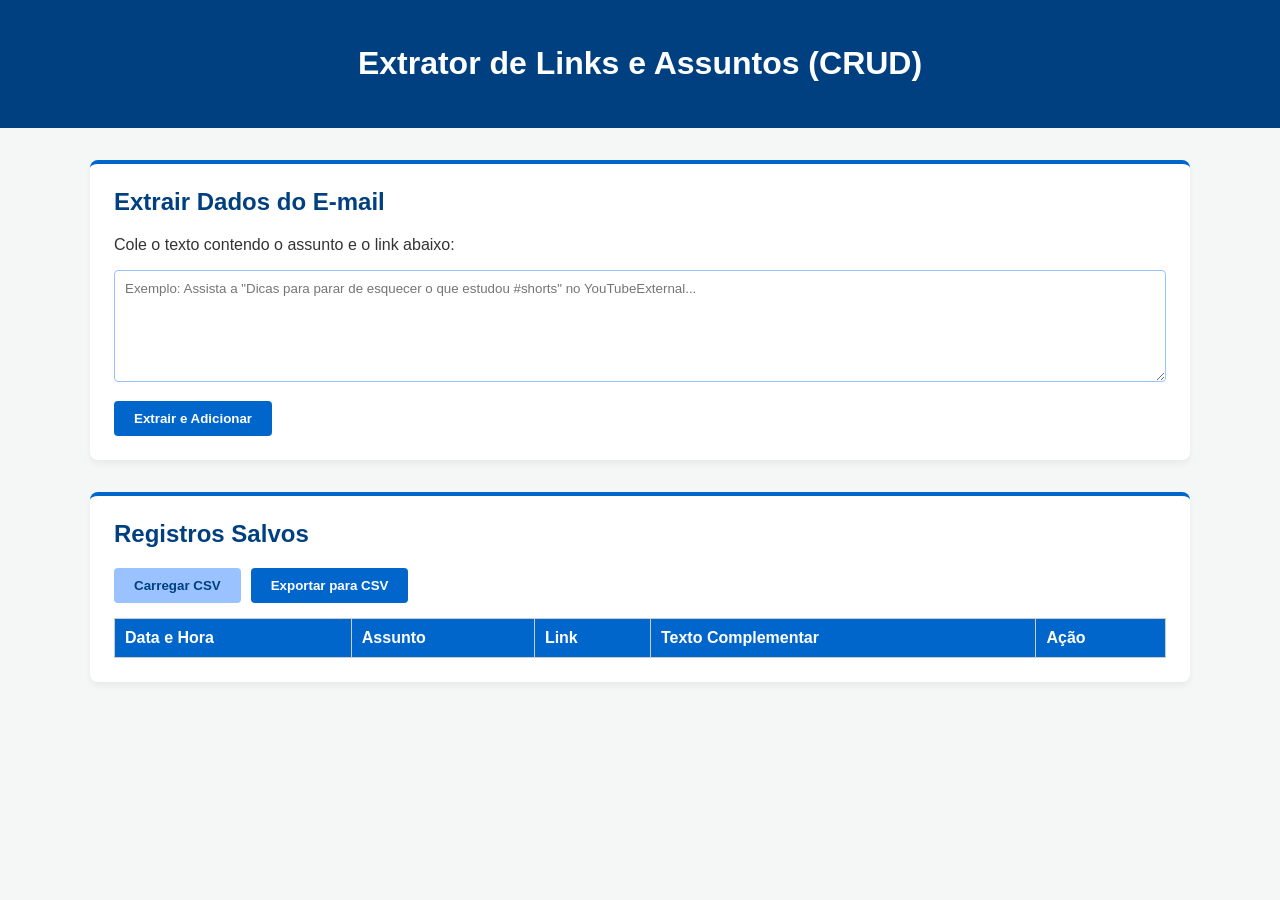
<file: extrator.html>
<!DOCTYPE html>
<html lang="pt-BR">
<head>
    <meta charset="UTF-8">
    <meta name="viewport" content="width=device-width, initial-scale=1.0">
    <title>Extrator e Gerenciador de Links</title>
    <link rel="stylesheet" href="fascinante.css">
</head>
<body>
    <header>
        <h1>Extrator de Links e Assuntos (CRUD)</h1>
    </header>

    <main>
        <section class="card extrair-section">
            <h2>Extrair Dados do E-mail</h2>
            <p>Cole o texto contendo o assunto e o link abaixo:</p>
            <textarea id="inputText" rows="6" placeholder='Exemplo: Assista a "Dicas para parar de esquecer o que estudou #shorts" no YouTubeExternal...'></textarea>
            
            <div class="acoes">
                <button id="btnExtrair" class="btn-primario">Extrair e Adicionar</button>
            </div>
        </section>

        <section class="card crud-section">
            <h2>Registros Salvos</h2>
            
            <div class="acoes-arquivo">
                <input type="file" id="fileInput" accept=".csv" style="display: none;">
                <button id="btnCarregar" class="btn-secundario" onclick="document.getElementById('fileInput').click()">Carregar CSV</button>
                <button id="btnSalvar" class="btn-primario">Exportar para CSV</button>
            </div>

            <div class="tabela-container">
                <table>
                    <thead>
                        <tr>
                            <th>Data e Hora</th>
                            <th>Assunto</th>
                            <th>Link</th>
                            <th>Texto Complementar</th>
                            <th>Ação</th>
                        </tr>
                    </thead>
                    <tbody id="tableBody">
                        </tbody>
                </table>
            </div>
        </section>
    </main>

    <script src="fascinante.js"></script>
</body>
</html>
</file>
<file: fascinante.css>
/* Definição de Variáveis de Cores (Tons de Azul e Branco) */
:root {
    --cor-fundo: #f4f7f6;
    --cor-branco: #ffffff;
    --azul-muito-claro: #e6f0ff;
    --azul-claro: #99c2ff;
    --azul-primario: #0066cc;
    --azul-escuro: #004080;
    --cor-texto: #333333;
    --cor-borda: #cccccc;
    --cor-perigo: #cc0000;
}

body {
    font-family: Arial, sans-serif;
    background-color: var(--cor-fundo);
    color: var(--cor-texto);
    margin: 0;
    padding: 0;
}

header {
    background-color: var(--azul-escuro);
    color: var(--cor-branco);
    padding: 1.5rem;
    text-align: center;
}

main {
    max-width: 1100px;
    margin: 2rem auto;
    padding: 0 1rem;
}

.card {
    background-color: var(--cor-branco);
    border-top: 4px solid var(--azul-primario);
    border-radius: 8px;
    padding: 1.5rem;
    margin-bottom: 2rem;
    box-shadow: 0 4px 6px rgba(0,0,0,0.05);
}

.card h2 {
    color: var(--azul-escuro);
    margin-top: 0;
}

textarea {
    width: 100%;
    padding: 10px;
    border: 1px solid var(--azul-claro);
    border-radius: 4px;
    resize: vertical;
    box-sizing: border-box;
    font-family: inherit;
}

textarea:focus {
    outline: none;
    border-color: var(--azul-primario);
    background-color: var(--azul-muito-claro);
}

.acoes, .acoes-arquivo {
    margin-top: 15px;
    display: flex;
    gap: 10px;
}

button {
    padding: 10px 20px;
    border: none;
    border-radius: 4px;
    cursor: pointer;
    font-weight: bold;
    transition: background-color 0.2s;
}

.btn-primario {
    background-color: var(--azul-primario);
    color: var(--cor-branco);
}

.btn-primario:hover {
    background-color: var(--azul-escuro);
}

.btn-secundario {
    background-color: var(--azul-claro);
    color: var(--azul-escuro);
}

.btn-secundario:hover {
    background-color: #7aaef5;
}

.btn-excluir {
    background-color: var(--cor-branco);
    color: var(--cor-perigo);
    border: 1px solid var(--cor-perigo);
    padding: 6px 12px;
}

.btn-excluir:hover {
    background-color: var(--cor-perigo);
    color: var(--cor-branco);
}

.tabela-container {
    overflow-x: auto;
    margin-top: 15px;
}

table {
    width: 100%;
    border-collapse: collapse;
}

th, td {
    border: 1px solid var(--cor-borda);
    padding: 10px;
    text-align: left;
}

th {
    background-color: var(--azul-primario);
    color: var(--cor-branco);
}

/* Campos de texto dentro da tabela para edição rápida (Update do CRUD) */
td input[type="text"] {
    width: 100%;
    border: 1px solid transparent;
    padding: 5px;
    box-sizing: border-box;
    background-color: transparent;
}

td input[type="text"]:focus {
    border: 1px solid var(--azul-claro);
    background-color: var(--azul-muito-claro);
    outline: none;
}
</file>
